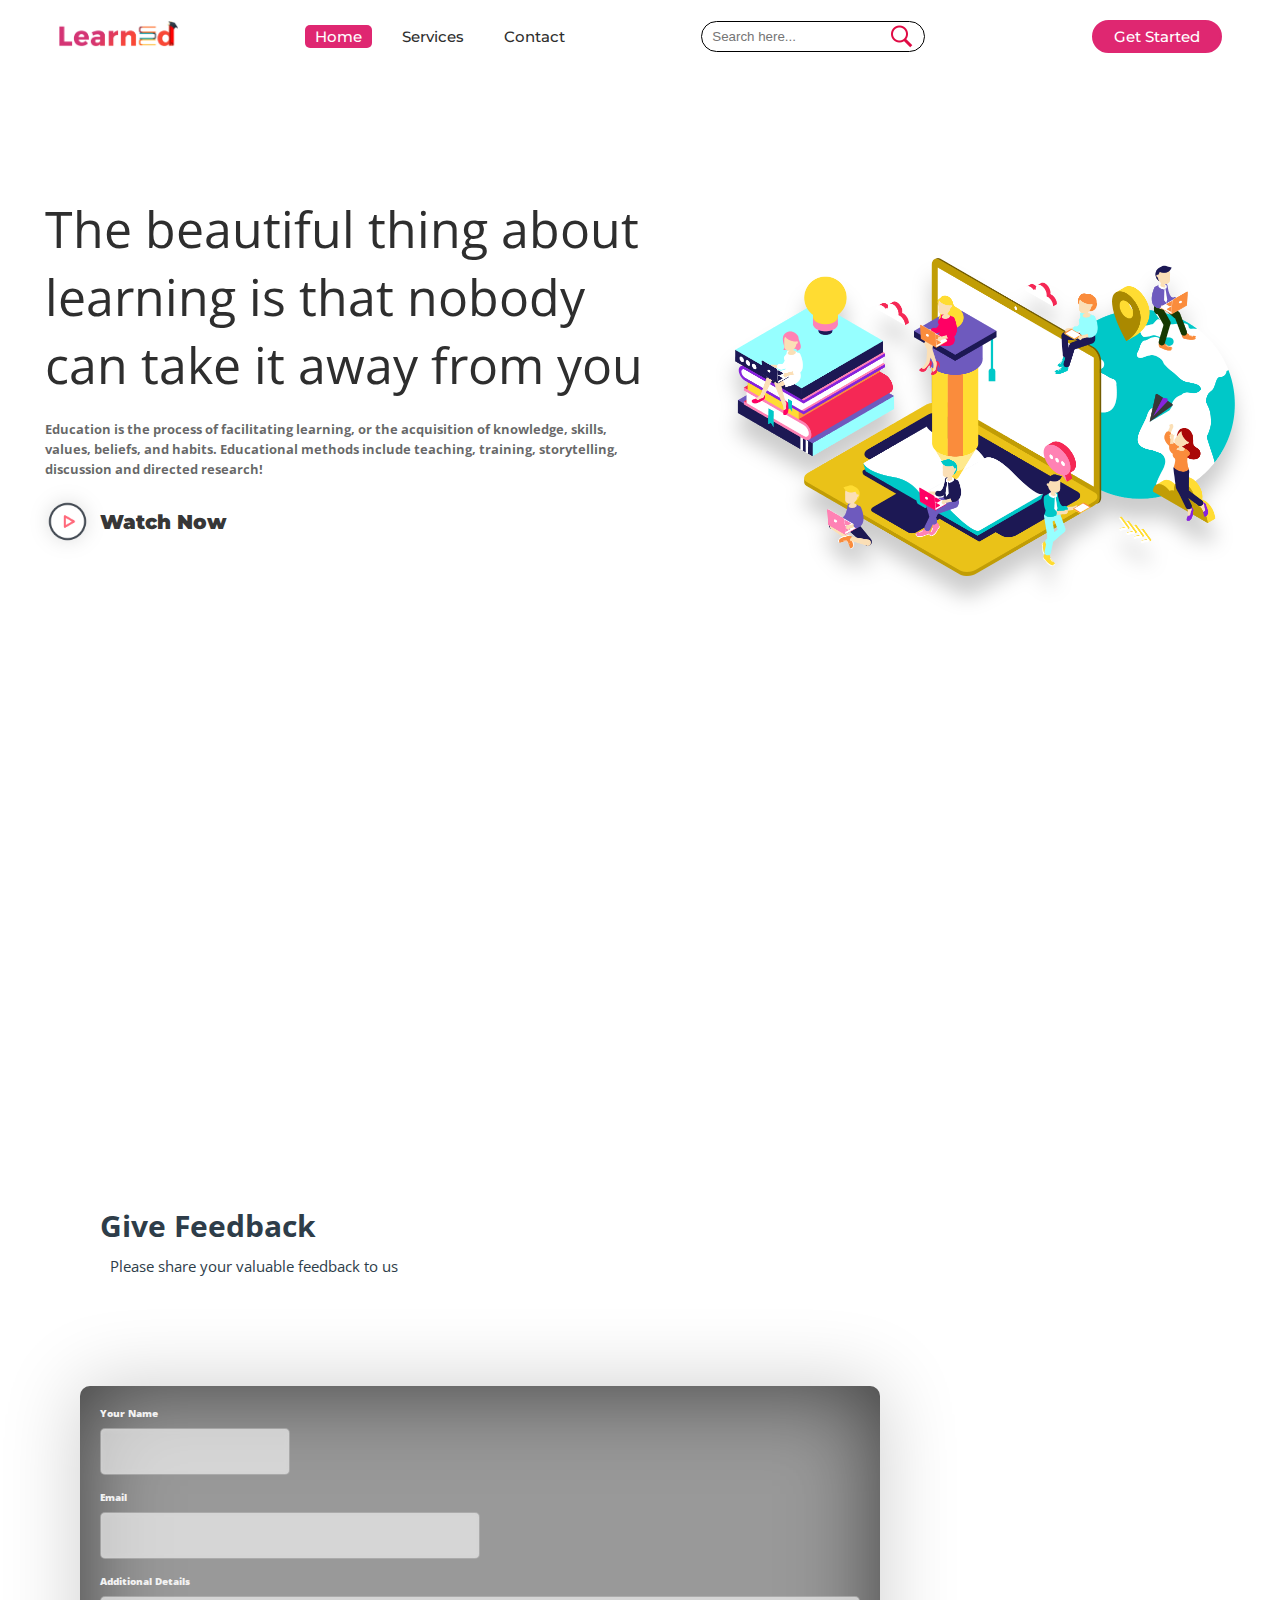
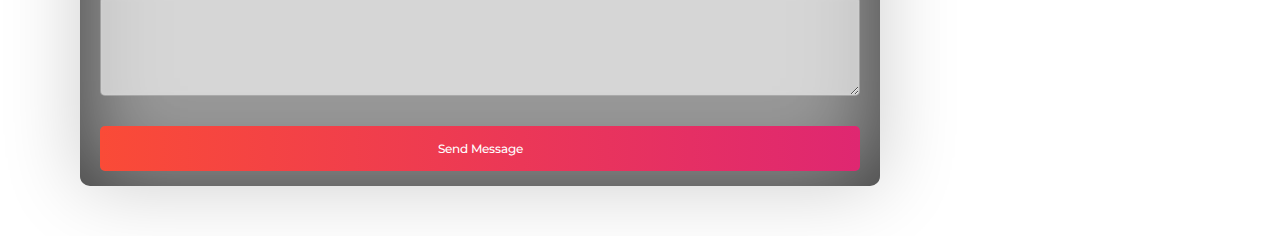
<file: index.html>
<!DOCTYPE html>
<html>
<head>
	<link rel="shortcut icon" type="png" href="images/icon/favicon.png">
	<meta charset="utf-8">
	<meta http-equiv="X-UA-Comaptible" content="IE=edge">
	<title>LearnEd</title>
	<meta name="desciption" content="">
	<meta name="viewport" content="width=device-width, initial-scale=1">
	<link rel="stylesheet" type="text/css" href="style.css">
	<script type="text/javascript" src="script.js"></script>
	<script src="https://code.jquery.com/jquery-3.2.1.js"></script>
	<script>
		$(window).on('scroll', function(){
  			if($(window).scrollTop()){
  			  $('nav').addClass('black');
 			 }else {
 		   $('nav').removeClass('black');
 		 }
		})
	</script>
</head>
<body>
<!-- Navigation Bar -->
	<header id="header">
		<nav>
			<div class="logo"><img src="images/icon/logo (6).png" alt="logo"></div>
			<ul>
				<li><a class="active" href="">Home</a></li>
				<li><a href="#services_section">Services</a></li>
				<li><a href="#contactus_section">Contact</a></li>
			</ul>
			<div class="srch"><input type="text" class="search" placeholder="Search here..."><img src="images/icon/search.png" alt="search" onclick=slide()></div>
			<a class="get-started" href="login.html">Get Started</a>
			<img src="images/icon/menu.png" class="menu" onclick="sideMenu(0)" alt="menu">
		</nav>
		<div class="head-container">
			<div class="quote">
				<p>The beautiful thing about learning is that nobody can take it away from you</p>
				<h5>Education is the process of facilitating learning, or the acquisition of knowledge, skills, values, beliefs, and habits. Educational methods include teaching, training, storytelling, discussion and directed research!</h5>
				<div class="play">
					<img src="images/icon/play.png" alt="play"><span><a href="https://www.youtube.com/watch?v=KFyrgDO1WXk" target="_blank">Watch Now</a></span>
				</div>
			</div>
			<div class="svg-image">
				<img src="images/extra/svg1.jpg" alt="svg">
			</div>
		</div>
		<div class="side-menu" id="side-menu">
			<div class="close" onclick="sideMenu(1)"><img src="images/icon/close.png" alt=""></div>
			<div class="user">
				<img src="images/courses/human.png" alt="Username">
				<p>aanvi</p>
			</div>
			<ul>
				<li><a href="#about_section">About</a></li>
				<li><a href="#portfolio_section">Portfolio</a></li>
				<!-- <li><a href="#team_section">Team</a></li> -->
				<li><a href="#services_section">Services</a></li>
				<li><a href="#contactus_section">Contact</a></li>
				<li><a href="#feedBACK">Feedback</a></li>
			</ul>
		</div>
	</header>






<!-- FEEDBACK -->
	<div class="title2" id="feedBACK">
		<span>Give Feedback</span>
		<div class="shortdesc2">
			<p>Please share your valuable feedback to us</p>
		</div>
	</div>

	<div class="feedbox">
		<div class="feed">
			<form action="mailto:roshank9419@gmail.com" method="post" enctype="text/plain">
				<label>Your Name</label><br>
				<input type="text" name="" class="fname" required="required"><br>
				<label>Email</label><br>
				<input type="email" name="mail" required="required"><br>
				<label>Additional Details</label><br>
				<textarea name="addtional"></textarea><br>
				<button type="submit" id="csubmit">Send Message</button>
			</form>
		</div>
	</div>


	

</body>
</html>
</file>
<file: style.css>
@import url('https://fonts.googleapis.com/css?family=Montserrat:500&display=swap');
@import url('https://fonts.googleapis.com/css?family=Dancing+Script&display=swap');
@import url('https://fonts.googleapis.com/css?family=Open+Sans&display=swap');

* {
	box-sizing: border-box;
	margin: 0;
	padding: 0;
}

html {
	scroll-behavior: smooth;
}
body {
	background: #FFF;
	font-family: 'Open Sans', sans-serif;
}

header {
	height: 90vh;
	/* background: #000; */
}
.black {
	box-shadow: 0 2px 10px rgba(0, 0, 0, 0.5);
}
nav {
	padding-top: 20px;
	padding-bottom: 20px;
	top: 0;
	position: fixed;
	display: flex;
	width: 100%;
	z-index: 1000;
	background: #fff;
	justify-content: space-around;
	transition: 1.5s;
	align-items: center;
}
nav ul {
	display: flex;
	align-items: center;
}
nav ul li {
	list-style: none;
	margin: 5px 10px;
}
nav ul li a {
	padding: 2px 10px;
	color: #2e2e2e;
	cursor: pointer;
	transition: .5s;
	text-decoration: none;
}
nav ul li a:hover {
	color: #fff;
	border-radius: 5px;
	background: #DF2771;
}
.active {
	color: #fff;
	border-radius: 5px;
	background: #DF2771;
}
.srch {
	padding: 2px 10px;
	display: flex;
	/* align-items: center; */
	justify-content: center;
	/* background: #0066ff; */
	border: 1px solid;
	border-radius: 20px;
}
.srch img {
	width: 25px;
	cursor: pointer;
}
.srch .search {
	/* padding: 2px 10px; */
	outline: none;
	border: none;
	background: transparent;
}

.get-started {
	margin-left: 50px;
	padding: 5px 20px;
	border: 2px solid #DF2771;
	border-radius: 20px;
	text-decoration: none;
	
	transition: .5s;
	background-color: #DF2771;
	color: #fff;
}
.get-started:hover {
	color: #2e2e2e;
	background: #fff;
}
.logo img{
	width: 120px;
	cursor: pointer;
	transition: all 1s;
}

a, button {
	float: left;
	font-family: "Montserrat", sans-serif;
	font-weight: 500;
	font-size: 15px;
	color: #2E3D49;
	display: block;
	text-decoration: none;
	text-align: center;
}
.head-container {
	margin-top: 245px;
	display: flex;
	flex-wrap: wrap;
	align-items: center;
	justify-content: space-around;
}
.quote {
	width: 600px;
	transform: translateY(-50px);
}
.quote h5 {
	margin-top: 20px;
	color: #0009;
	line-height: 20px;
}
.quote p {
	font-size: 50px;
	color: #2e2e2e;
}
.quote .play {
	margin-top: 20px;
	display: flex;
	/* justify-content: center; */
	align-items: center;
}
.quote .play img {
	width: 45px;
	cursor: pointer;
	filter: drop-shadow(0 0 10px #0002);
}
.quote .play span a{
	margin-left: 10px;
	font-size: 20px;
	font-weight: 900;
	color: rgba(0, 0, 0, 0.8);
	cursor: pointer;
}
.svg-image img{
	width: 500px;
	filter: drop-shadow(0 20px 10px rgba(0,0,0,0.2));
}

/* SIDE MENU */
.menu {
	cursor: pointer;
	width: 25px;
	display: none;
}
.side-menu {
	width: 100%;
	height: 100%;
	background: rgba(182, 33, 90, 0.993);
	position: absolute;
	top: 0;
	transition: .8s;
	z-index: 2000;
	transform: translateX(-100%);
}
.side-menu ul {
	margin-top: 35%;
	display: flex;
	flex-direction: column;
	justify-content: center;
	/* background: #FA4B37; */
}
.side-menu ul li {
	list-style: none;
	/* background: #009900; */
	display: flex;
	justify-content: center;
	align-items: center;
	/* border-bottom: 1px solid #fff; */
	/* padding: 10px 0px; */
}
.side-menu ul li:hover a{
	background: #fff;
	color: #DF2771;
}
.side-menu ul li a{
	color: #FFF;
	width: 100%;
	font-size: 1em;
	/* background: #2E3D49; */
	text-decoration: none;
	padding: 15px 0px;
}
.close img{
	float: right;
	width: 35px;
	cursor: pointer;
	margin: 10px;
}
.user {
	display: flex;
	justify-content: center;
	align-items: center;
	margin-top: 10%;
}
.user img {
	width: 60px;
	border-radius: 50%;
	border: 2px solid #fff;
	filter: drop-shadow(0 10px 20px #0004);
	margin-right: 30px;
	cursor: pointer;
}
.user p {
	color: #fff;
	cursor: pointer;
}
.user img, .user p {
	opacity: 1;
}
/*Common things in all sections*/
#about_section, #portfolio_section, #team_section, #services_section, #contactus_section {
	font-family: 'Open Sans', sans-serif;
	color: #2E3D49;
	position: relative;
}
.diffSection {
	width: 100%;
	/*position: relative;*/
	justify-content: center;
	align-items: center;
}
.diffSection .content {
	margin: 10px;
	text-align: center;
	padding: 10px 100px;
	font-size: 1.1em;
}

/*PORTFOLIO*/
.extra {
	width: 100%;
}
.extra p {
	padding: 30px;
	padding-bottom: 150px;
	font-size: 50px;
	text-align: center;
	color: #fff;
	background-image: linear-gradient(rgba(0,0,0,0),rgba(0,0,0,0.7)),url("images/extra/b1.jpg");
	background-size: cover;
	background-attachment: fixed;
	font-family: cursive;
	z-index: -9;
}
.smbox {
	display: flex;
	flex-wrap: wrap;
	transform: translateY(-100px);
	justify-content: center;
}
.smbox span {
	margin: 1%;
	background: #fff;
	box-shadow: inset 0px 0px 25px rgba(0,0,0,0.2),
						0 0 40px rgba(0,0,0,0.3);
	border-radius: 10px;
	padding: 30px 50px;
	cursor: pointer;
}
.smbox span:hover {
	transform: scale(1.3);
	transition: .5s ease;
}
.smbox .data {
	font-size: 80px;
	color: #FA6146;	
}
.smbox .det {
	font-size: 20px;
	color: #272529;
	font-family: cursive;
}

/*Title*/
.title {
	 margin-top: 0px; 
	font-family: 'Open Sans', sans-serif;
	font-size: 30px;
	text-align: center;
	color: #2E3D49;
}

/*ABOUT*/
.about-content {
	width: 100%;
	position: relative;
	justify-content: center;
	flex-wrap: wrap;
	display: flex;
	align-items: center;
}
.about-content .side-text {
	width: 550px;
	padding: 50px 40px;
	background: #fff;
	box-shadow: 2px 0 100px rgba(0,0,0,0.3);
	border-radius: 5px;
	text-align: justify;
	line-height: 22px;
	opacity: 0;
	transform: translateX(-100px);
	transition: 1s ease-in-out;
}
.about-content .side-text-appear {
	opacity: 1;
	transform: translateX(0px);
}
.about-content .side-text h2 {
	padding: 10px;
}
.about-content .side-text p {
	padding: 10px;
}
.about-content .side-image img {
	width: 90%;
	border-radius: 5px;
}
.sideImage {
	transform: translateX(100px);
	opacity: 0;
	transition: .8s ease-in-out;
}
.sideImage-appear {
	opacity: 1;
	transform: translateX(0px);
}

/*POPULAR SUBJECTS*/
.cbox {
	position: relative;
	width: 100%;
	display: inline-flex;
	flex-wrap: wrap;
	justify-content: center;
}
.cbox .det {
	width: 250px;
	height: 80px;
	margin: 10px;
	background: #fff;
	cursor: pointer;
}
.cbox .det a{
	justify-content: space-around;
	width: 250px;
	padding: 28px;
	border-radius: 10px;
	border: 1px solid #FA4B37;
	font-size: 15px;
	color: #272529;
	font-family: cursive;
	text-decoration: none;
}
.cbox .det a:hover {
	background: linear-gradient(to right, #FA4B37, #DF2771);
	color: white;
}
.cbox .det a:hover img{
	filter: brightness(100);
}
.cbox img {
	width: 20px;
	margin-right: 20px;
}

/*TEAM SECTION*/
.totalcard {
	width: 100%;
	display: flex;
	flex-wrap: wrap;
	align-items: center;
	justify-content: center;
	margin-bottom: 50px;
}
.totalcard .card {
	margin: 50px;
	width: 300px;
	border-radius: 10px;
	background: #fff;
}
.totalcard .card{
	box-shadow: inset 0 0 10px rgba(0,0,0,0.4),
					0 0 10px rgba(0,0,0,0.3);
}
.card:nth-child(1){
	border-top: 5px solid green;
}
.card:nth-child(2){
	border-top: 5px solid blue;
}
.card:nth-child(1):hover {
	box-shadow: inset 0px 0px 10px rgba(0,255,0,0.5),
				1px 1px 30px rgba(0,255,0,0.5);
}
.card:nth-child(2):hover {
	box-shadow: inset 0px 0px 10px rgba(0,0,255,0.5),
				1px 1px 30px rgba(0,0,255,0.5);
}
.totalcard .card img {
	width: 100px;
	height: 100px;
	margin-top: 5px;
	cursor: pointer;
	border-radius: 50px;
	transition-duration: .8s;
}
.totalcard .card img:hover {
	transform: scale(3.5);
	border-radius: 0;
	box-shadow: 0 0 20px rgba(0,0,0,0.5);
}
#detail p{
	font-size: 15px;
	line-height: 25px;
	font-variant: small-caps;
	text-align: center;
	margin: 25px;
	margin-bottom: 0px;
	margin-top: 0px;
}
#detail button {
	outline: none;
	border-radius: 10px;
	border-style: none;
	border: 1px solid black;
	padding: 9px 25px;
	cursor: pointer;
	transition-duration: .4s;
}
#detail a {
	bottom: 80px;
	text-decoration: none;
	margin-bottom: 30px;
	margin-top: 20px;
	margin-left: 90px;
	align-self: center;
}
.btn-roshan:hover {
	background: rgba(0,255,0,0.7);
	color: #fff;
}
.btn-roshan2:hover {
	background: rgba(0,0,255,0.5);
	color: #fff;
}
.card-title {
	font-size: 17px;
	color: #343A40;
	padding: 20px;
	font-weight: 700;
}

/*Service Section*/
/*Service Section*/
.service-swipe {
	display: flex;
	flex-wrap: wrap;
	justify-content: center;
	align-items: center;
	background-image: linear-gradient(rgba(0,0,0,0),rgba(0,0,0,0.7)),url("images/extra/b3.jpg");
	background-size: cover;
	background-attachment: fixed;
}
.service-swipe .s-card img {
	width: 100px;
}
.service-swipe a {
	padding: 0;
	margin: 40px 10px;
}
.service-swipe .s-card {
	display: flex;
	justify-content: space-around;
	padding: 10px;
	align-items: center;
	text-align: center;
	width: 350px;
	height: 200px;
	box-shadow: inset 0 0 20px rgba(255,255,255,0.05),
					0 0 50px rgba(0,0,0,0.8);
	border-radius: 5px;
	cursor: pointer;
	transition-duration: .5s;
}
.service-swipe .s-card p {
	color: #f2f2f2;
	font-size: 1.2em;
	font-family: 'Open Sans',sans-serif;
}
.service-swipe .s-card:hover {
	box-shadow: 0 0 50px rgba(255,255,255,0.8);
	transform: translateY(-10px);
}

/*Contact Us Section*/
.csec {
	background: linear-gradient(to right, #FA4B37, #DF2771);
	background-attachment: fixed; 
	position: absolute;
	width: 100%;
	height: 250px;
	top: 200px;
	content: '';
	transform-origin: top right;
	transform: skewY(-10deg);
	z-index: -1;
}
.back-contact {
	margin-top: 0px;
	transform: translateY(-50px);
	display: flex;
	align-items: center;
	justify-content: space-around;
}
.cc {
	height: 400px;
	width: 400px;
	height: 500px;
	border-radius: 10px;
	justify-content: center;
	box-shadow: 1px 1px 20px rgba(0,0,0,0.4);
	background: #fff;
}
.cc form {
	margin: 5%;
	margin-top: 40px;
	width: 90%;
	height: 90%;
}
.cc form label {
	position: absolute;
	color: #2E3D49;
	font-size: 10px;
	font-weight: 800;
}
.cc form input {
	padding: 15px;
	margin-bottom: 10px;
	border-radius: 5px;
	box-shadow: inset 0 0 5px lightgray;
	border: 1px solid rgba(0,0,0,0.2);
	outline: none;
	color: #2E3D49;
	font-weight: 600;
}
.imp {
	color: red;
}
form textarea {
	width: 100%;
	height: 100px;
	box-shadow: inset 0 0 5px lightgray;
	border: 1px solid rgba(0,0,0,0.2);
	border-radius: 5px;
	outline: none;
	color: #2E3D49;
	font-weight: 600;
	padding: 15px;
}
#csubmit {
	margin-top: 20px; 
	background: linear-gradient(to right, #FA4B37, #DF2771);
	border-radius: 5px;
	border-style: none;
	outline: none;
	width: 100%;
	padding: 15px 25px;
	color: #fff;
	font-size: 12px;
	cursor: pointer;
}

/*REVIEW SECTION*/
#makeitfull {
	display: flex;
	justify-content: center;
	transform: translateY(35px);
}
#makeitfull img {
	width: 50px;
}
.review {
	background: #F8F8F8;
	width: 100%;
}
.rev-container {
	padding: 10px 10%;
	display: flex;
	flex-wrap: wrap;
	justify-content: space-around;
}
.rev-container .rev-card {
	/*overflow: hidden;*/
	width: 550px;
	height: 240px;
	margin-bottom: 40px;
	background: #fff;
	display: flex;
	padding: 10px;
	box-shadow: 2px 2px 20px rgba(0,0,0,0.2);
}
.rev-card:hover {
	box-shadow: 1px 1px 5px rgba(0,0,0,0.2);
}
.identity {
	display: flex;
	flex-wrap: wrap;
	justify-content: center;
	padding: 10px;
}
.identity img {
	width: 120px;
	height: 120px;
	transition-duration: .8s;
	border-radius: 50%;
}
.identity img:hover {
	transform: scale(2.2);
	border-radius: 0px;
	box-shadow: 0 0 20px rgba(0,0,0,0.3);
}
.identity p {
	width: 150px;
	font-weight: bold;
	color: #2E3D49;
	text-align: center;
}
.identity h6 {
	width: 150px;
	text-align: center;
}
.identity .rating img {
	width: 12px;
	height: 12px;
	margin-right: 5px;
}
.rev-cont {
	overflow: hidden;
}
.rev-cont #title {
	padding: 10px;
	color: #2E3D49;
	font-weight: bold;
}
.rev-cont #content {
	padding: 10px;
	font-size: .9em;
	color: #2E3D49;
	line-height: 22px;
	text-align: justify;
}


/*FEEDBACK*/
.title2 {
	position: relative;
	margin-top: 150px;
	margin-left: 100px;
}
.title2 span{
	font-weight: 700;
	font-family: 'Open Sans', sans-serif;
	font-size: 30px;
	color: #2E3D49;
}
.title2 .shortdesc2 {
	padding: 10px;
	font-family: 'Open Sans', sans-serif;
	font-size: 15px;
	color: #2E3D49;
	margin-bottom: 10px;
}
.feedbox {
	margin-top: 50px;
	width: 100%;
	display: flex;
	background-image: linear-gradient(rgba(0,0,0,0),rgba(0,0,0,0.7)),url("images/extra/b4.jpg");
	background-size: cover;
	padding: 50px 80px;
	background-attachment: fixed;
}
.feed {
	width: 800px;
	height: 400px;
	position: relative;
	border-radius: 10px;
	justify-content: center;
	box-shadow: inset 0 0 90px rgba(0,0,0,0.6),
					0 0 80px rgba(0,0,0,0.2);
	background: rgba(0,0,0,0.4);
}
.feed form {
	width: 100%;
	height: 100%;
	padding: 20px;
}

.feed form label {
	position: absolute;
	color: #f2f2f2;
	font-size: 10px;
	font-weight: 800;
}
.feed form input, .feed textarea {
	padding: 15px;
	border-radius: 5px;
	box-shadow: inset 0 0 5px lightgray;
	border: 1px solid rgba(0,0,0,0.2);
	outline: none;
	color: #2E3D49;
	background: #fff9;
	font-weight: 600;
}
.feed form input {
	margin-bottom: 15px;
	width: 50%;
}
.feed form .fname {
	width: 25%;
}
.feed form textarea {
	width: 100%;
	height: 100px;
}
.feed #csubmit {
	margin-top: 25px; 
	background: linear-gradient(to right, #FA4B37, #DF2771);
	border-radius: 5px;
	border-style: none;
	outline: none;
	width: 100%;
	padding: 15px 25px;
	color: #fff;
	font-size: 12px;
	cursor: pointer;
}

/*SCROLLING TEXT*/
.marqu {
	text-align: center;
	justify-content: center;
	color: #fff;
	font-size: 20px;
	padding: 10px;
}

/*FOOTER*/
footer {
	color: #E5E8EF;
	background: #000D;
	padding: 50px 0; 
}
footer .footer-container {
	max-width: 1300px;
	margin: auto;
	padding: 0 20px;
	display: flex;
	justify-content: space-between;
	align-items: center;
	flex-wrap: wrap-reverse;
}
footer .social-media img{
	width: 22px;
}
footer .logo {
	width: 180px;
	color: #fff;
}
footer .social-media a{
	margin-right: 10px;
	font-size: 22px;
	text-decoration: none;
}
footer .right-col h1{
	font-size: 26px;
}
footer .border{
	width: 100px;
	height: 4px;
	background: linear-gradient(to right, #FA4B37, #DF2771);
	margin: 2px;
}
footer .newsletter-form {
	display: flex;
	justify-content: center;
	align-items: center;
	flex-wrap: wrap;
}
footer input::placeholder {
  color: white !important;
}
footer .txtb {
	flex: 1;
	padding: 18px 40px;
	font-size: 16px;
	background: #343A40;
	border: none;
	font-weight: 700;
	outline: none;
	border-radius: 5px;
	min-width: 260px;
	margin-top: 20px;
	color: white;
}
footer .btn {
	margin-top: 20px;
	padding: 18px 40px;
	font-size: 16px;
	color: #f1f1f1;
	background: linear-gradient(to right, #FA4B37, #DF2771);
	border: none;
	font-weight: 700;
	outline: none;
	border-radius: 5px;
	margin-left: 20px;
	cursor: pointer;
	transition: opacity .3s linear;	
}
footer .btn:hover {
	opacity: .7;
}

/*PROPERTIES FOR MAKING WEBSITE RESPONSIVE*/
@media screen and (max-width: 960px) {
	.footer-container {
		max-width: 600px;
	}
	.right-col {
		width: 100%;
		margin-bottom: 60px;
	}
	.left-col {
		width: 100%;
		text-align: center;
	}
	.social-media {
		display: flex;
		justify-content: center;
	}
	.logo {
		transition: 1s;
		margin-left: 30%;
	}
	nav ul, .srch, .get-started{
		display: none;
	}
	.menu {
		display: block;
	}
	nav {
		padding-bottom: 20px;
		border-bottom: 1px solid #0005;
		/* position: fixed; */
		/* top: 0; */
	}
	.quote p, .quote h5, .play {
		justify-content: center;
		text-align: center;
	}
	.quote p {
		font-size: 30px;
	}
	.service-container .right-side img {
		width: 90%;
	}
	.title {
		margin-top: 0px;
	}
	
}
@media screen and (max-width: 700px) {
	footer .btn{
		margin: 0;
		width: 100%;
		margin-top: 20px;
	}
	.svg-image img {
		width: 90%;
		margin: 20px;
		/* align-self: center; */
	}
}

@media screen and (max-width: 1000px) {	
	.feedbox form input, .feedbox form .fname{
		width: 100%;
	}
}
</file>
